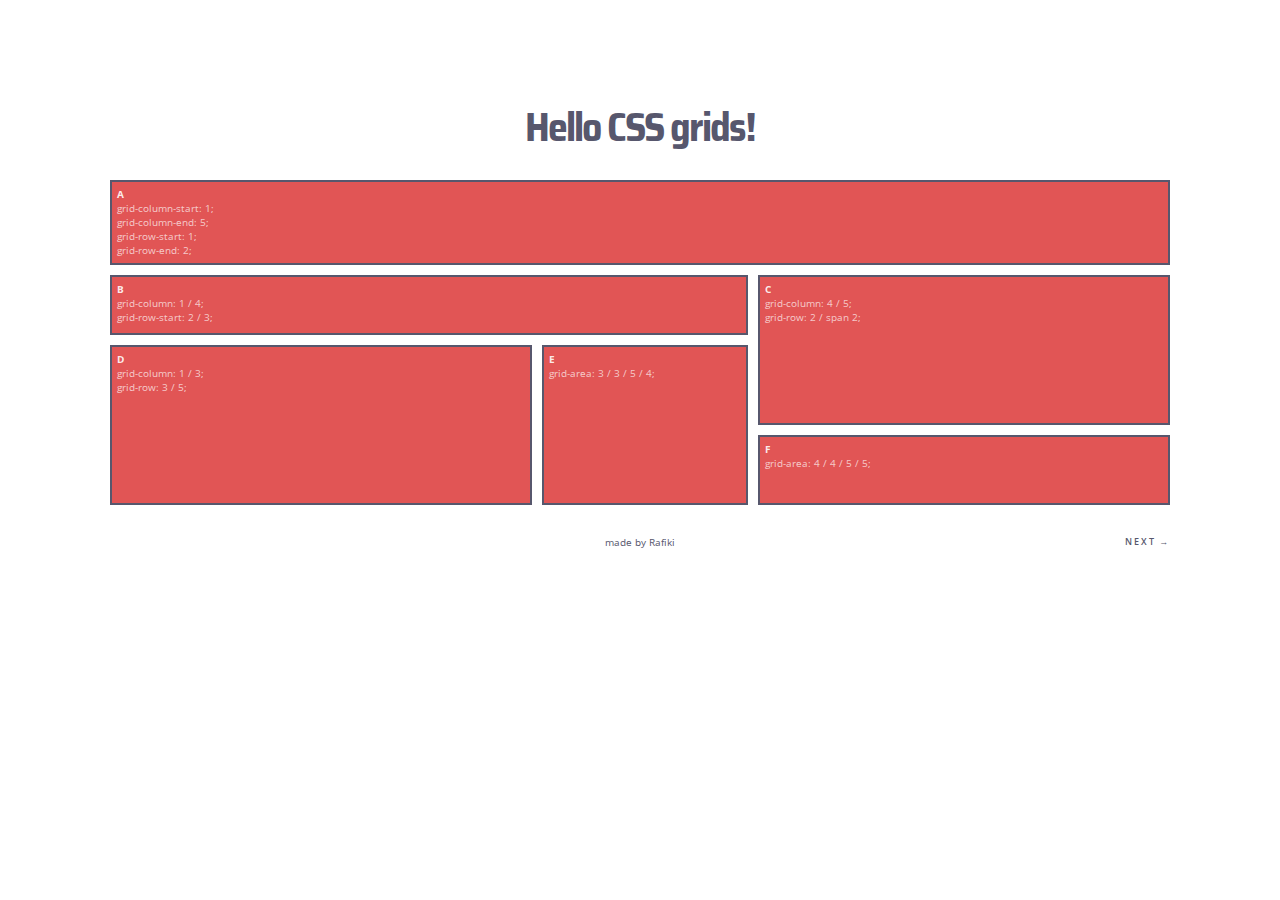
<file: index.html>
<!DOCTYPE html>
<html lang="en">
<head>
  <meta charset="utf-8">
  <link rel="stylesheet" href="assets/stylesheets/application.css">
  <title>CSS grids</title>
</head>
<body>
  <div class='mt-100 fw t-center major-grid'>
    <h1 class='saira dark'>Hello CSS grids!</h1>
    <div class='grid-1'>
      <div class='item a'>
        <p>A</p>
        <p>grid-column-start: 1;<br>
          grid-column-end: 5;<br>
          grid-row-start: 1;<br>
          grid-row-end: 2;
        </p>
      </div>
      <div class='item b'>
        <p>B</p>
        <p>grid-column: 1 / 4;<br>
          grid-row-start: 2 / 3;
        </p>
      </div>
      <div class='item c'>
        <p>C</p>
        <p>grid-column: 4 / 5; <br>grid-row: 2 / span 2;
        </p>
      </div>
      <div class='item d'>
        <p>D</p>
        <p>
          grid-column: 1 / 3;<br>
          grid-row: 3 / 5;
        </p>
      </div>
      <div class='item e'>
        <p>E</p>
        <p>grid-area: 3 / 3 / 5 / 4;</p>
      </div>
      <div class='item f'>
        <p>F</p>
        <p>grid-area: 4 / 4 / 5 / 5;</p>
        </div>
    </div>
    <div class='footer'>
      <p>made by Rafiki</p>
      <a href='example2.html'>next &#8594;</a>
    </div>
  </div>
</body>
</html>
</file>
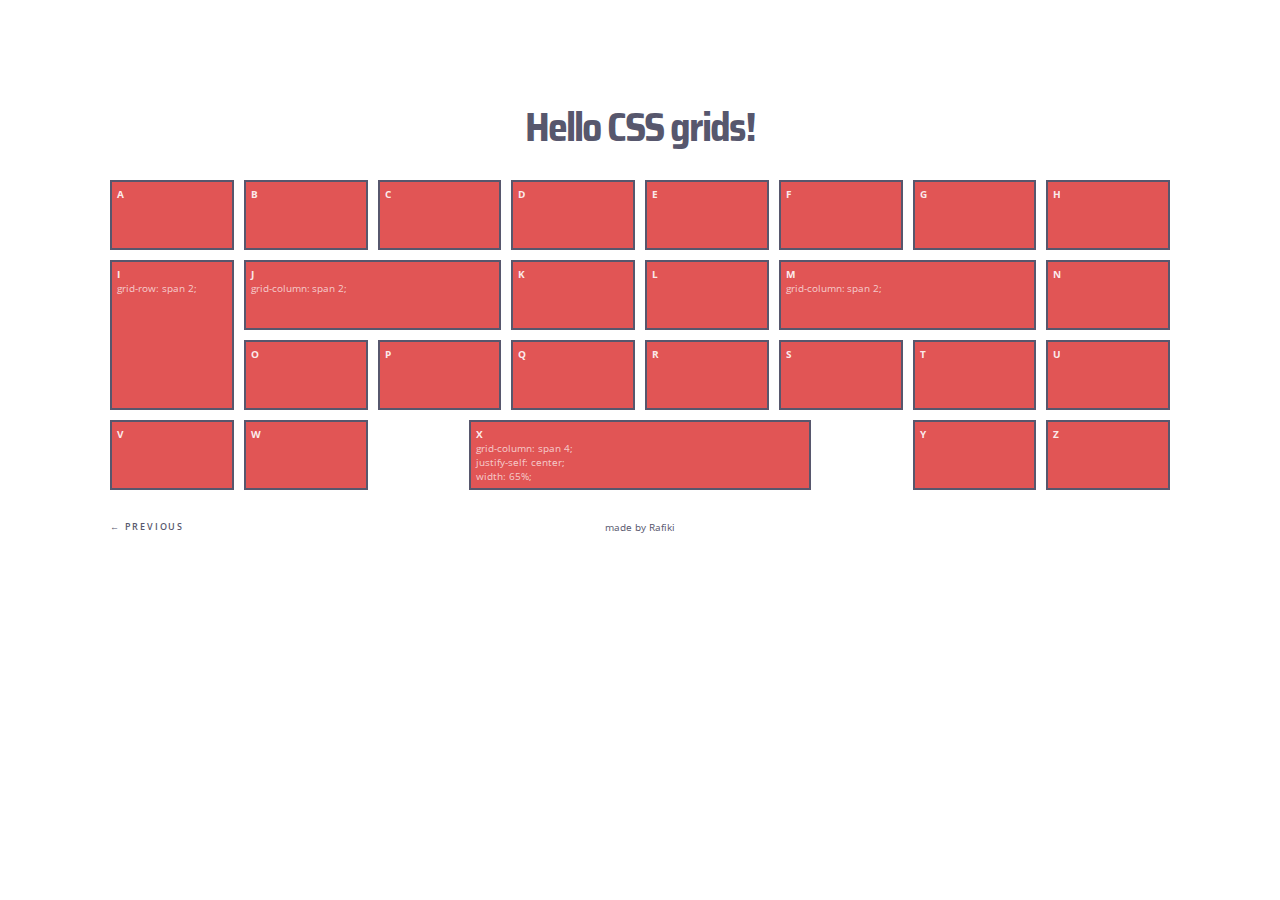
<file: example2.html>
<!DOCTYPE html>
<html lang="en">
<head>
  <meta charset="utf-8">
  <link rel="stylesheet" href="assets/stylesheets/application.css">
  <title>CSS grids</title>
</head>
<body>
  <div class='mt-100 fw t-center major-grid'>
    <h1 class='saira dark'>Hello CSS grids!</h1>
    <div class='grid-2'>
      <div class='item'>
        <p>A</p>
      </div>
      <div class='item'>
        <p>B</p>
      </div>
      <div class='item'>
        <p>C</p>
      </div>
      <div class='item'>
        <p>D</p>
      </div>
      <div class='item'>
        <p>E</p>
      </div>
      <div class='item'>
        <p>F</p>
      </div>
      <div class='item'>
        <p>G</p>
      </div>
      <div class='item'>
        <p>H</p>
      </div>
      <div class='item i'>
        <p>I</p>
        <p>grid-row: span 2;</p>
      </div>
      <div class='item j'>
        <p>J</p>
        <p>grid-column: span 2;</p>
      </div>
      <div class='item'>
        <p>K</p>
      </div>
      <div class='item'>
        <p>L</p>
      </div>
      <div class='item m'>
        <p>M</p>
        <p>grid-column: span 2;</p>
      </div>
      <div class='item'>
        <p>N</p>
      </div>
      <div class='item'>
        <p>O</p>
      </div>
      <div class='item'>
        <p>P</p>
      </div>
      <div class='item'>
        <p>Q</p>
      </div>
      <div class='item'>
        <p>R</p>
      </div>
      <div class='item'>
        <p>S</p>
      </div>
      <div class='item'>
        <p>T</p>
      </div>
      <div class='item'>
        <p>U</p>
      </div>
      <div class='item'>
        <p>V</p>
      </div>
      <div class='item'>
        <p>W</p>
      </div>
      <div class='item x'>
        <p>X</p>
        <p>
          grid-column: span 4;<br>
          justify-self: center;<br>
          width: 65%;
        </p>
      </div>
      <div class='item'>
        <p>Y</p>
      </div>
      <div class='item'>
        <p>Z</p>
      </div>
    </div>
    <div class='footer'>
      <a href='index.html'>&#8592; previous</a>
      <p>made by Rafiki</p>
    </div>
  </div>
</body>
</html>
</file>
<file: assets/stylesheets/application.css>
@import "https://fonts.googleapis.com/css?family=Open+Sans:300,600,800";@import "https://fonts.googleapis.com/css?family=Saira+Semi+Condensed";html{text-rendering:optimizeLegibility;font-kerning:normal;-webkit-font-smoothing:antialiased;-moz-osx-font-smoothing:grayscale;font-size:62.5%;text-size-adjust:100%}body{line-height:1;letter-spacing:.01em}html,body,div,span,object,iframe,h1,h2,h3,h4,h5,h6,p,blockquote,pre,a,abbr,address,cite,code,del,dfn,em,img,ins,kbd,q,samp,img,input,button,textarea,small,strong,sub,sup,var,b,u,i,dl,dt,dd,ol,ul,li,fieldset,form,label,legend,caption,table,thead,tbody,tfoot,th,tr,td,article,aside,canvas,details,figcaption,figure,footer,header,hgroup,main,menu,nav,section,summary,time,mark,audio,video{margin:0;padding:0;border:0;outline:0;font:100%/120% inherit;vertical-align:baseline;background:transparent;list-style:none;border-collapse:collapse;border-spacing:0;resize:none;box-sizing:border-box;appearance:none;border-radius:0}article,aside,details,figcaption,figure,footer,header,hgroup,main,menu,nav,section{display:block}input,select{vertical-align:middle}input[type=search]::-ms-clear{display:none;width:0;height:0}input[type=search]::-ms-reveal{display:none;width:0;height:0}input[type=search]::-webkit-search-decoration,input[type=search]::-webkit-search-cancel-button,input[type=search]::-webkit-search-results-button,input[type=search]::-webkit-search-results-decoration{display:none}.saira{font-family:'Saira Semi Condensed', sans-serif}.open{font-family:'Open Sans', sans-serif}.major-grid{display:grid;grid-template-columns:1rem auto 1rem;grid-template-rows:5rem auto auto;grid-template-areas:"header header header" "main main main" "footer footer footer";grid-gap:3rem 1rem}.major-grid h1{grid-area:header}.major-grid .footer{grid-area:footer;display:grid;grid-template-columns:1rem minmax(max-content, 1fr) 3fr minmax(max-content, 1fr) 1rem;grid-template-rows:auto;grid-gap:1rem;align-items:center}.major-grid .footer a{grid-area:1 / 2 / 2 / 3;justify-self:start;font-size:0.9rem;text-transform:uppercase;letter-spacing:0.2em;line-height:1.6;font-weight:600;color:#57576d}.major-grid .footer a:hover{text-decoration:none;color:#000}.major-grid .footer p{grid-area:1 / 3 / 2 / 4;font-size:1rem}.major-grid .footer p+a{grid-area:1 / 4 / 2 / 5;justify-self:end}@media (min-width: 1000px){.major-grid .footer{grid-template-columns:10rem minmax(max-content, 1fr) 3fr minmax(max-content, 1fr) 10rem}}.major-grid p{grid-area:footer;font-size:1rem;line-height:140%}@media (min-width: 1000px){.major-grid{grid-template-columns:10rem auto 10rem}}.item{border:solid #57576d 2px;background-color:#e15555;font-size:1.2rem;text-align:left;padding:0.5rem}.item p{color:rgba(255,255,255,0.9);font-weight:bold}.item p+p{color:rgba(255,255,255,0.7);font-weight:normal}@media (min-width: 550px) and (-webkit-min-device-pixel-ratio: 1.3){html{font-size:90%}}@media (min-width: 750px) and (-webkit-min-device-pixel-ratio: 1.5){html{font-size:95%}}@media (min-width: 1000px) and (-webkit-min-device-pixel-ratio: 2){html{font-size:100%}}body{background-color:#fff;color:#57576d;font:normal 400 2rem/2.8rem 'Open Sans', sans-serif;letter-spacing:-.001em}h1{font-size:4rem;letter-spacing:-.05em;line-height:140%}span{display:inline-block}a{transition:.2s ease-in-out;cursor:pointer;text-decoration:none}b{font-weight:600}strong{font-weight:800}i{font-style:italic}.button{color:#fff;background-color:#eaebec}.grid-1{grid-column-start:2;grid-column-end:3;grid-row-start:2;grid-row-end:3;display:grid;grid-template-columns:repeat(2, 1fr);grid-template-rows:repeat(6, 9rem);grid-gap:1rem}@media (min-width: 1000px){.grid-1{grid-template-columns:repeat(3, 1fr) 2fr;grid-template-rows:8.5rem 6rem 8rem 7rem}}.grid-1 .a{grid-column-start:1;grid-column-end:3;grid-row-start:1;grid-row-end:2}@media (min-width: 1000px){.grid-1 .a{grid-column-start:1;grid-column-end:5;grid-row-start:1;grid-row-end:2}}.grid-1 .b{grid-column:1 / 2;grid-row:2 / 3}@media (min-width: 1000px){.grid-1 .b{grid-column:1 / 4;grid-row-start:2 / 3}}.grid-1 .c{grid-column:1 / 2;grid-row:5 / span 2}@media (min-width: 1000px){.grid-1 .c{grid-column:4 / 5;grid-row:2 / span 2}}.grid-1 .d{grid-column:1 / 3;grid-row:3 / span 2}@media (min-width: 1000px){.grid-1 .d{grid-column:1 / 3;grid-row:3 / 5}}.grid-1 .e{grid-area:5 / 2 / 7 / 3}@media (min-width: 1000px){.grid-1 .e{grid-area:3 / 3 / 5 / 4}}.grid-1 .f{grid-column-start:2;grid-column-end:3;grid-row-start:2;grid-row-end:3}@media (min-width: 1000px){.grid-1 .f{grid-area:4 / 4 / 5 / 5}}.grid-2{grid-area:2 / 2 / 3 / 3;display:grid;grid-template-columns:repeat(4, 1fr);grid-auto-rows:7rem;grid-gap:1rem;grid-auto-flow:row}@media (min-width: 1000px){.grid-2{grid-template-columns:repeat(8, 1fr)}}.grid-2 .j,.grid-2 .m{grid-column:span 2}.grid-2 .i{grid-row:span 2}.grid-2 .x{grid-column:span 2;justify-self:center;width:65%}@media (min-width: 1000px){.grid-2 .x{grid-column:span 4}}.red{color:#e15555}.white{color:#fff}.bg-red{background-color:#e15555}.no-select{user-select:none}.truncate{text-overflow:ellipsis;overflow:hidden;white-space:nowrap}.relative{position:relative}.visible{overflow:visible}.block{display:block}.ib{display:inline-block}.hide{display:none !important}.fw{width:100%}.fh{height:100%}.w-25{width:25%}.w-40{width:40%}.w-50{width:50%}.w-60{width:60%}.left{float:left}.right{float:right}.center{margin:auto;float:none}.img-center{margin-left:50%;transform:translateX(-50%)}.clear:after{content:'';clear:both;display:block}.t-center{text-align:center}.t-left{text-align:left}.t-right{text-align:right}.t-justify{text-align:justify}.upper{text-transform:uppercase}.cammel{text-transform:capitalize}.no-upper{text-transform:none}.lower{text-transform:lowercase}.t-shadow{text-shadow:0 1px 1px rgba(0,0,0,0.1)}.lh-150{line-height:150%}.va-m{vertical-align:middle}.drag{cursor:move;cursor:grab}.drag:active{cursor:grabbing}.mt-0{margin-top:0}.mt-5{margin-top:5px}.mt-10{margin-top:10px}.mt-15{margin-top:15px}.mt-20{margin-top:20px}.mt-30{margin-top:30px}.mt-35{margin-top:35px}.mt-40{margin-top:40px}.mt-50{margin-top:50px}.mt-75{margin-top:75px}.mt-100{margin-top:100px}.mt-120{margin-top:120px}.mt-150{margin-top:150px}.mt-200{margin-top:200px}.mt-250{margin-top:250px}.mr-5{margin-right:5px}.mr-10{margin-right:10px}.mr-15{margin-right:15px}.mr-20{margin-right:20px}.mr-30{margin-right:30px}.mr-40{margin-right:40px}.mr-50{margin-right:50px}.mr-75{margin-right:75px}.mr-100{margin-right:100px}.mr-120{margin-right:120px}.mr-150{margin-right:150px}.mr-200{margin-right:200px}.mr-250{margin-right:250px}.mb--20{margin-bottom:-20px}.mb-5{margin-bottom:5px}.mb-10{margin-bottom:10px}.mb-15{margin-bottom:15px}.mb-20{margin-bottom:20px}.mb-30{margin-bottom:30px}.mb-40{margin-bottom:40px}.mb-50{margin-bottom:50px}.mb-75{margin-bottom:75px}.mb-100{margin-bottom:100px}.mb-120{margin-bottom:120px}.mb-150{margin-bottom:150px}.mb-200{margin-bottom:200px}.mb-250{margin-bottom:250px}.ml-0{margin-left:0px}.ml-5{margin-left:5px}.ml-10{margin-left:10px}.ml-15{margin-left:15px}.ml-20{margin-left:20px}.ml-30{margin-left:30px}.ml-40{margin-left:40px}.ml-50{margin-left:50px}.ml-75{margin-left:75px}.ml-100{margin-left:100px}.ml-120{margin-left:120px}.ml-150{margin-left:150px}.ml-200{margin-left:200px}.ml-250{margin-left:250px}.o-10{opacity:.1}.o-20{opacity:.2}.o-30{opacity:.3}.o-40{opacity:.4}.o-50{opacity:.5}.o-60{opacity:.6}.o-70{opacity:.7}.o-80{opacity:.8}.o-90{opacity:.9}
/*# sourceMappingURL=application.css.map */
</file>
